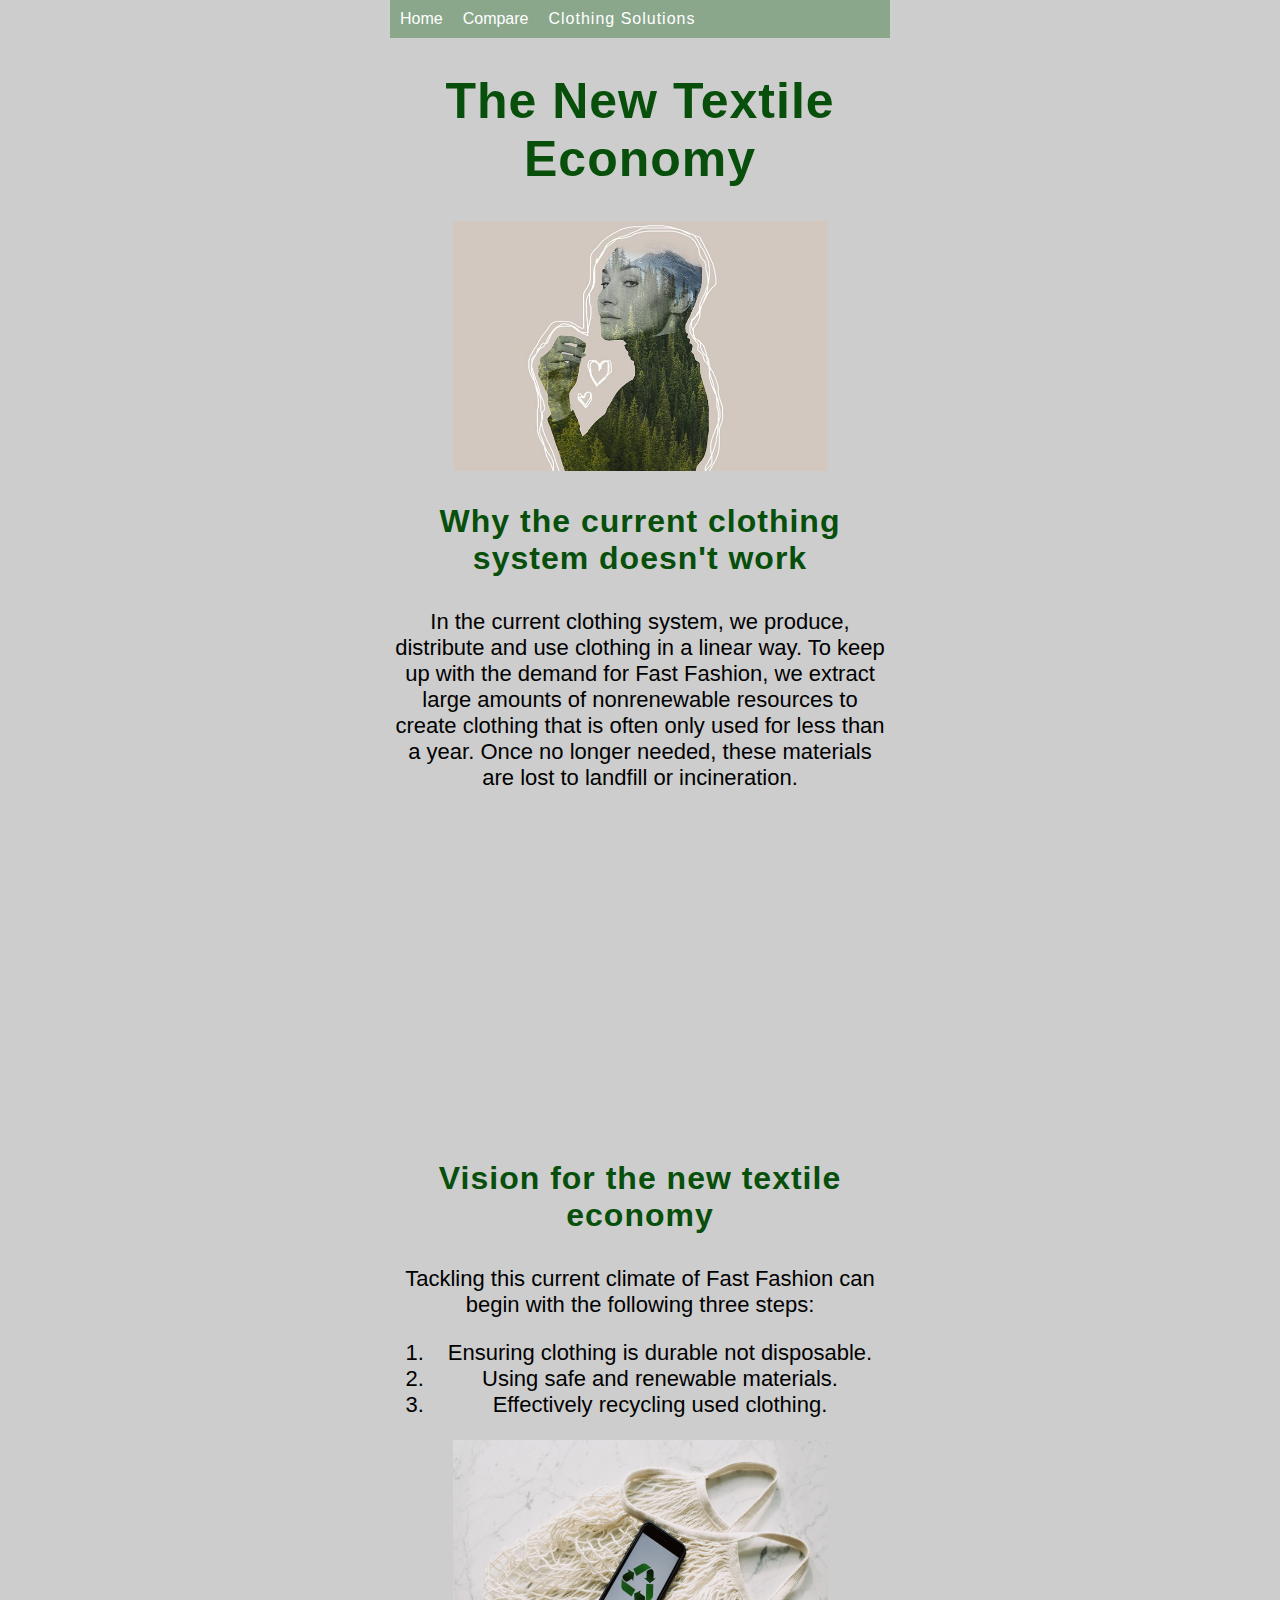
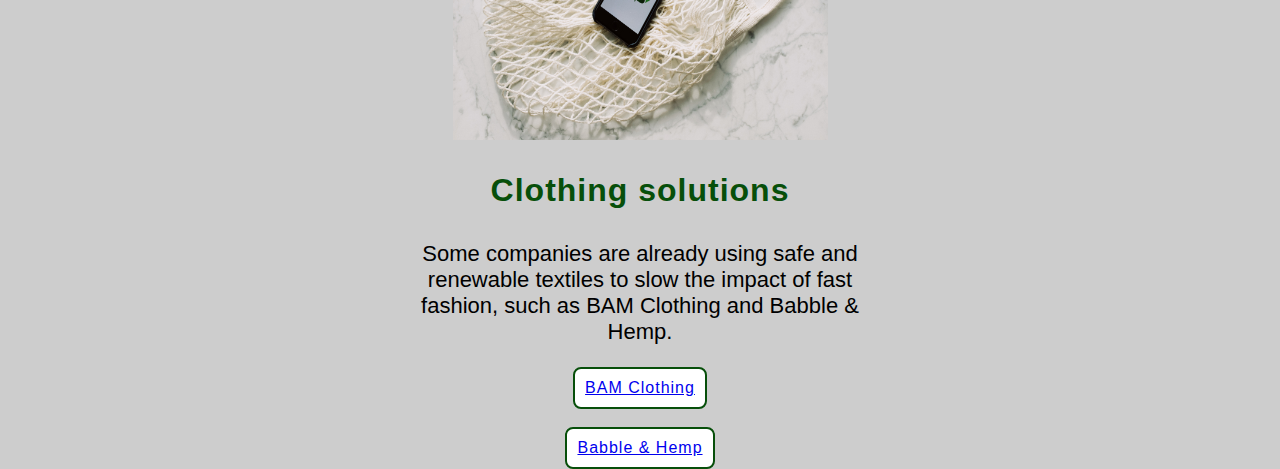
<file: index.html>
<!DOCTYPE html>
<html>
  <html lang="en" >
<head>
  <meta charset="UTF-8">
  <title>CodePen - Sustainability project</title>
  <link rel="stylesheet" href="./style.css">
  <meta name="viewport" content="width=device-width, initial-scale=1"/> 
  <script src="object.js" defer></script>
    </head>
<body>
  <div>
  <div class="navbar">
    <a href="index.html"> Home </a>
     <a href="comparison.html">Compare</a>
     <div class="dropdown">
       <button class="dropbtn">Clothing Solutions
         <i class="fa fa-caret-down"></i>
       </button>
       <div class="dropdown-content">
         <a href="BAM.html">BAM Clothing</a>
         <a href="hemp.html">Babble & Hemp</a>
         <a href="Form.html">Your Suggestions</a>
                 </div>
               </div>
             </div>
    <div>
      <h1>The New Textile Economy</h1>
          </div>
          <div class="photo">
            <img src="img/index page photo.jpg" alt="Fashion" width="375" height="250">
           </div>
           <div>
                <h3>
                     Why the current clothing system doesn't work
                 </h3>
                 <p>
                  In the current clothing system, we produce, distribute and use clothing in a linear way. To keep up with the demand for Fast Fashion, we extract large amounts of nonrenewable resources to create clothing that is often only used for less than a year. Once no longer needed, these materials are lost to landfill or incineration.   
                </p>
          </div>
          <div class="photo">
            <iframe width="375" height="315" src="https://www.youtube.com/embed/3iKHr-JnWYA" title="YouTube video player" frameborder="0" allow="accelerometer; autoplay; clipboard-write; encrypted-media; gyroscope; picture-in-picture" allowfullscreen></iframe>
          </div>
          <div id="newmodel">
                <h3>
                    Vision for the new textile economy
                </h3>
            </div>
            <div>
                <p>
                    Tackling this current climate of Fast Fashion can begin with the following three steps:
                 </p>
                    <ol type="1">
                        <li>Ensuring clothing is durable not disposable.</li>
                        <li>Using safe and renewable materials.</li>
                        <li>Effectively recycling used clothing.</li>
                    </ol>
          </div>
          <div class="photo">
            <img src="img/pexels-ready-made-3850512.jpg" alt="reuse" width="375" height="300">
          </div>
          <div>
            <h3> 
                Clothing solutions
            </h3>
            <p>
                Some companies are already using safe and renewable textiles to slow the impact of fast fashion, such as BAM Clothing and Babble & Hemp. 
            </p>
            </div>
            <div>
                <button type="button"> <a href="BAM.html">BAM Clothing</a></button>
             </div>
             <div class="space"></div>
             <div>
                <button type="button"> 
                  <a href="hemp.html">Babble & Hemp</a>
                </button>
            </div>
    </body>
</html>
<!-- partial -->
  
</body>
</html>
</file>
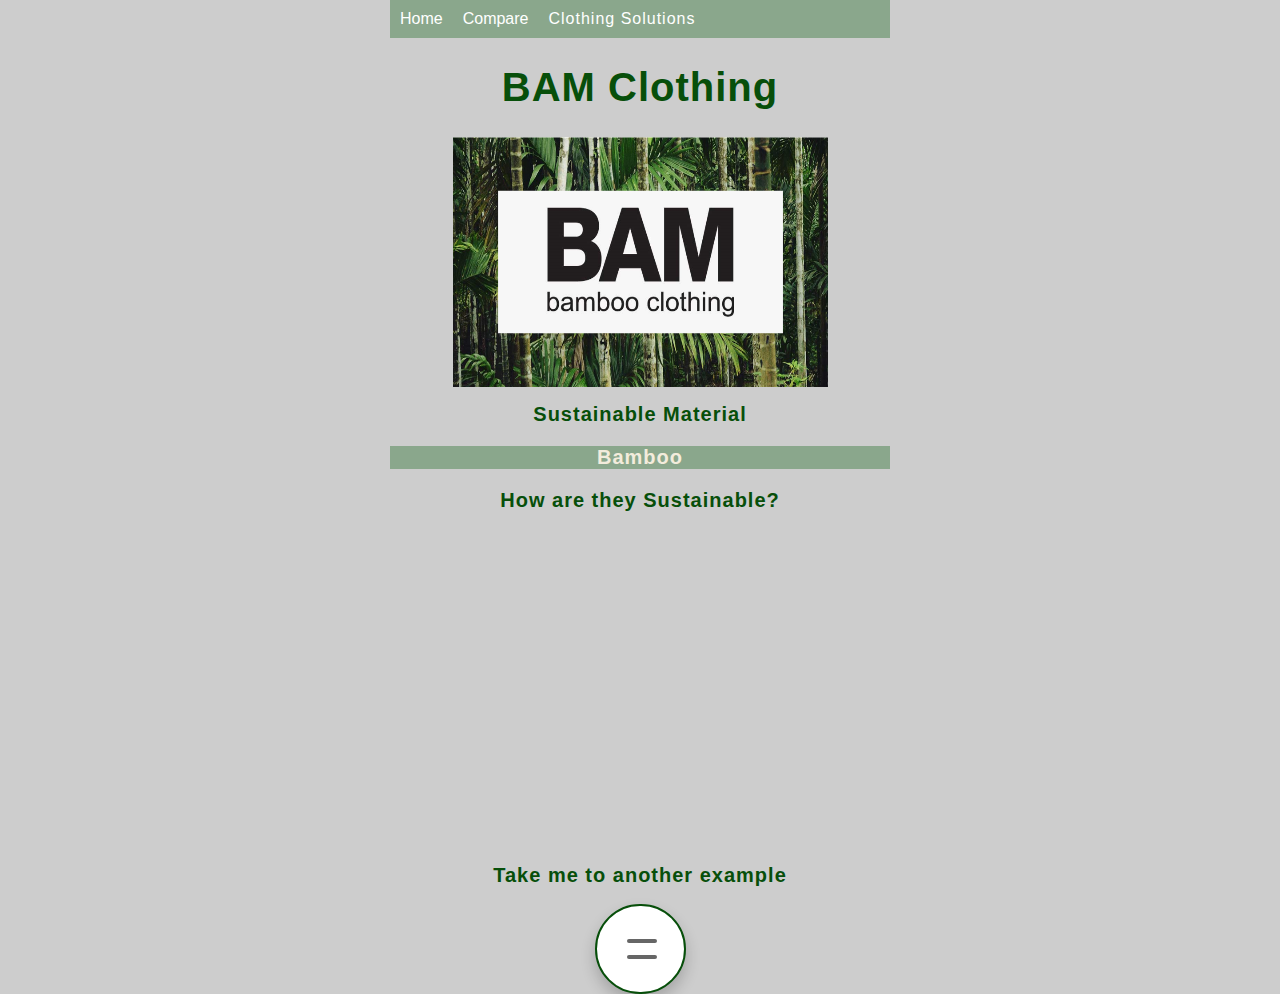
<file: BAM.html>
<!DOCTYPE html>
<html>
    <head> 
        <title>BAM Clothing</title>
        <link rel="stylesheet" href="Company_style.css">
        <meta name="viewport" content="width=device-width, initial-scale=1" /> 
    </head>
    <body>
    <div>
        <div class="navbar">
          <a href="index.html"> Home </a>
          <a href="comparison.html">Compare</a>
            <div class="dropdown">
              <button class="dropbtn">Clothing Solutions
                <i class="fa fa-caret-down"></i>
              </button>
              <div class="dropdown-content">
                <a href="BAM.html">BAM Clothing</a>
                <a href="hemp.html">Babble & Hemp</a>
                <a href="Form.html">Your Suggestions</a>
              </div>
            </div>
          </div>
          <div>
            <h1> BAM Clothing</h1>
          </div>
          <div class="photo">
          <a href="https://bambooclothing.co.uk/">
            <img src="img\BAM logo.png" alt="BAM" width="375" height="250" >
          </a>
          </div>
          <div> <h2>Sustainable Material </h2><h3>Bamboo</h3></div>
          <div> <h2>How are they Sustainable?</h2> </div>
          <div>
            <iframe width="500" height="315" src="https://www.youtube.com/embed/hJDHc6CVgaY" title="YouTube video player" frameborder="0" allow="accelerometer; autoplay; clipboard-write; encrypted-media; gyroscope; picture-in-picture" allowfullscreen></iframe>
          </div>

          <div>
            <h2>Take me to another example</h2>
          </div>
          
            <button class="bottom_nav">
                <input type="checkbox">
                <span></span>
                <span></span>
                <div class="menu">
                  <li><a href="BAM.html">🎋 bamboo</a></li>
                  <li><a href="hemp.html">🌿 hemp </a></li>
                  <li><a href="Form.html">💚 other Solutions</a></li>
              </div>
            </button>
    </body>
</html>
</file>
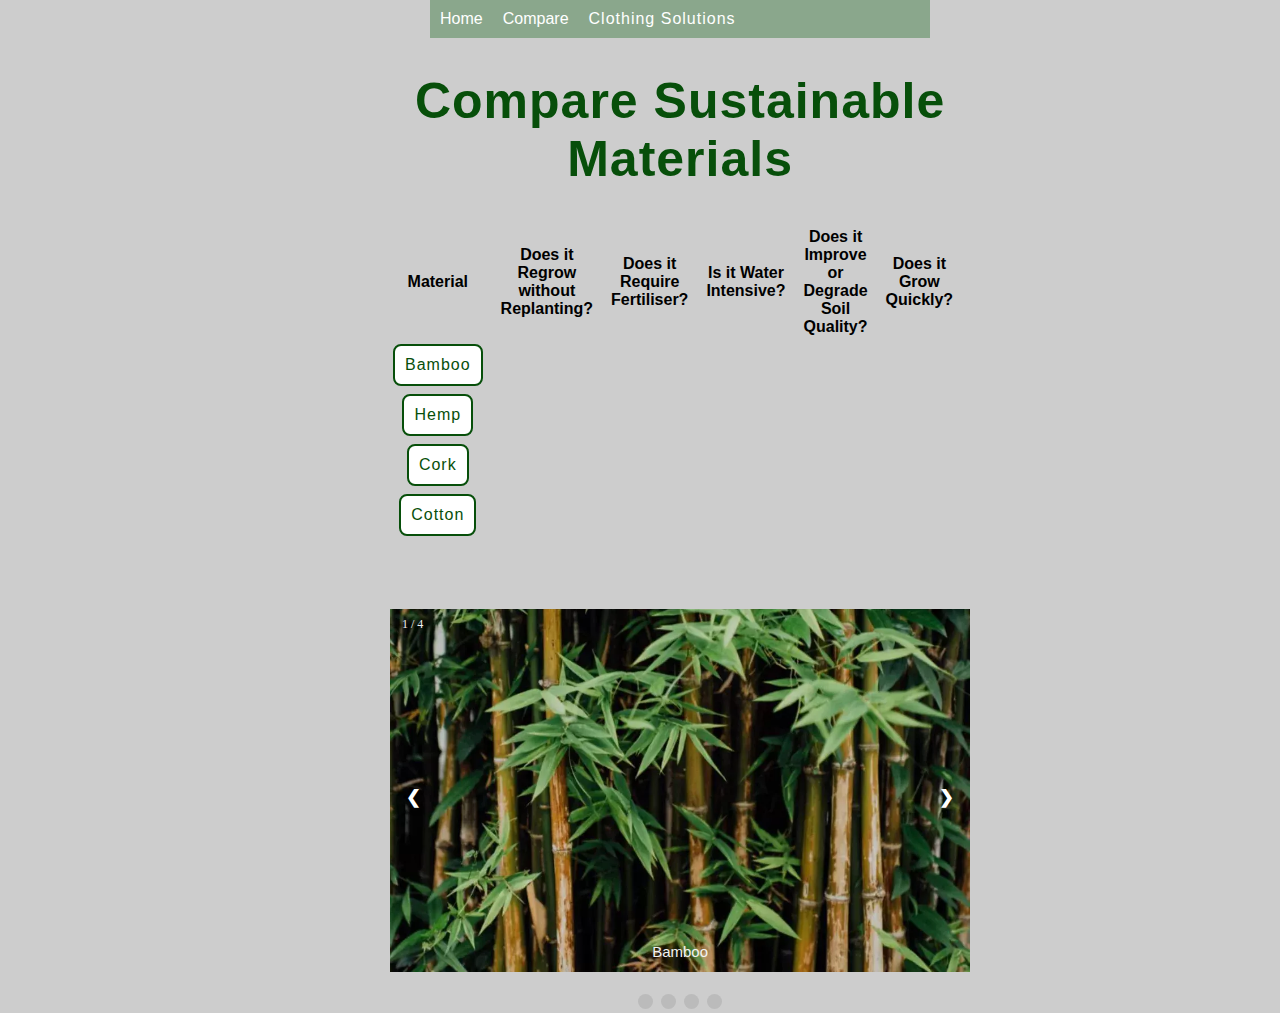
<file: comparison.html>
<!DOCTYPE html>
<html>
  <html lang="en" >
<head>
  <meta charset="UTF-8">
  <title>Material comparisons</title>
  <link rel="stylesheet" href="./style.css">
  <meta name="viewport" content="width=device-width, initial-scale=1" /> 
    </head>
<body>
<script src="comp.js" async></script>
<div>
  <div class="navbar">
    <a href="index.html"> Home </a>
     <a href="comparison.html">Compare</a>
     <div class="dropdown">
       <button class="dropbtn">Clothing Solutions
         <i class="fa fa-caret-down"></i>
       </button>
       <div class="dropdown-content">
         <a href="BAM.html">BAM Clothing</a>
         <a href="hemp.html">Babble & Hemp</a>
         <a href="Form.html">Your Suggestions</a>
                 </div>
               </div>
             </div>
    <div>
      <h1>Compare Sustainable Materials</h1>
          </div>
          <div>
            <table id="comparison">
              <th> Material </th>
              <th> Does it Regrow without Replanting? </th> 
              <th> Does it Require Fertiliser? </th>
              <th> Is it Water Intensive? </th> 
              <th> Does it Improve or Degrade Soil Quality? </th>
              <th> Does it Grow Quickly? </th>
      
                <tr id = "Bamboo">
                  <td> <div class = "bambooButton">
                    <button onclick= "reveal(Bamboo)" class="Button"> Bamboo </button>
                  </div></td> 
                  <td> Yes </td> 
                  <td> No </td> 
                  <td> No </td> 
                  <td> Improve </td> 
                  <td> Yes </td>
                </tr>
                <tr id = "Hemp">
                  <td> <div class = "hempButton"> 
                    <button onclick="reveal(Hemp)" class="Button"> Hemp </button>
                  </div> </td> 
                  <td> Unsure </td> 
                  <td> Yes- A Little </td> 
                  <td> Yes </td> 
                  <td> Improve </td> 
                  <td> Yes </td> 
                </tr>
                <tr id = "Cork">
                <td> <div class = "corkButton"> 
                  <button onclick="reveal(Cork)" class="Button"> Cork </button>
                </div> </td> 
                  <td> Yes </td> 
                  <td> No </td> 
                  <td> No </td> 
                  <td> Improve </td>
                  <td> No </td> 
                </tr>
                <tr id = "Cotton">
                 <td> <div class = "cottonButton"> 
                  <button onclick="reveal(Cotton)" class="Button"> Cotton </button>
                </div>
         </td> 
                 <td> No </td>
                 <td> Yes- Lots </td> 
                 <td> Yes </td> 
                 <td> Degrade </td> 
                 <td> No </td> 
                </tr>
              </table>
           </div>
          </div>
          <div>
             <p>
              &nbsp;
              &nbsp;
              &nbsp;
              &nbsp;
            </p> 
          </div>
           <!-- Slideshow container -->
          <div class="slideshow-container">

         <!-- Full-width images with number and caption text -->
         <div class="mySlides fade">
          <div class="numbertext">1 / 4</div>
           <img src="img/bamboo_picture_2.webp" style="width:100%">
          <div class="text">Bamboo</div>
        </div>

        <div class="mySlides fade">
         <div class="numbertext">2 / 4</div>
          <img src="img/hemp_fabric_2.jpg" style="width:100%">
         <div class="text">Hemp</div>
       </div>

       <div class="mySlides fade">
          <div class="numbertext">3 / 4</div>
          <img src="img/cork.jpeg" style="width:100%">
          <div class="text">Cork</div>
      </div>

      <div class="mySlides fade">
        <div class="numbertext">4 / 4</div>
        <img src="img/cotton1.avif" style="width:100%">
        <div class="text">Cotton</div>
    </div>

       <!-- Next and previous buttons -->
       <a class="prev" onclick="plusSlides(-1)">&#10094;</a>
       <a class="next" onclick="plusSlides(1)">&#10095;</a>
      </div>
      <br>

      <!-- The dots/circles -->
      <div style="text-align:center">
        <span class="dot" onclick="currentSlide(1)"></span>
        <span class="dot" onclick="currentSlide(2)"></span>
        <span class="dot" onclick="currentSlide(3)"></span>
        <span class="dot" onclick="currentSlide(4)"></span>
      </div>
          
   </body>
</html>
</file>
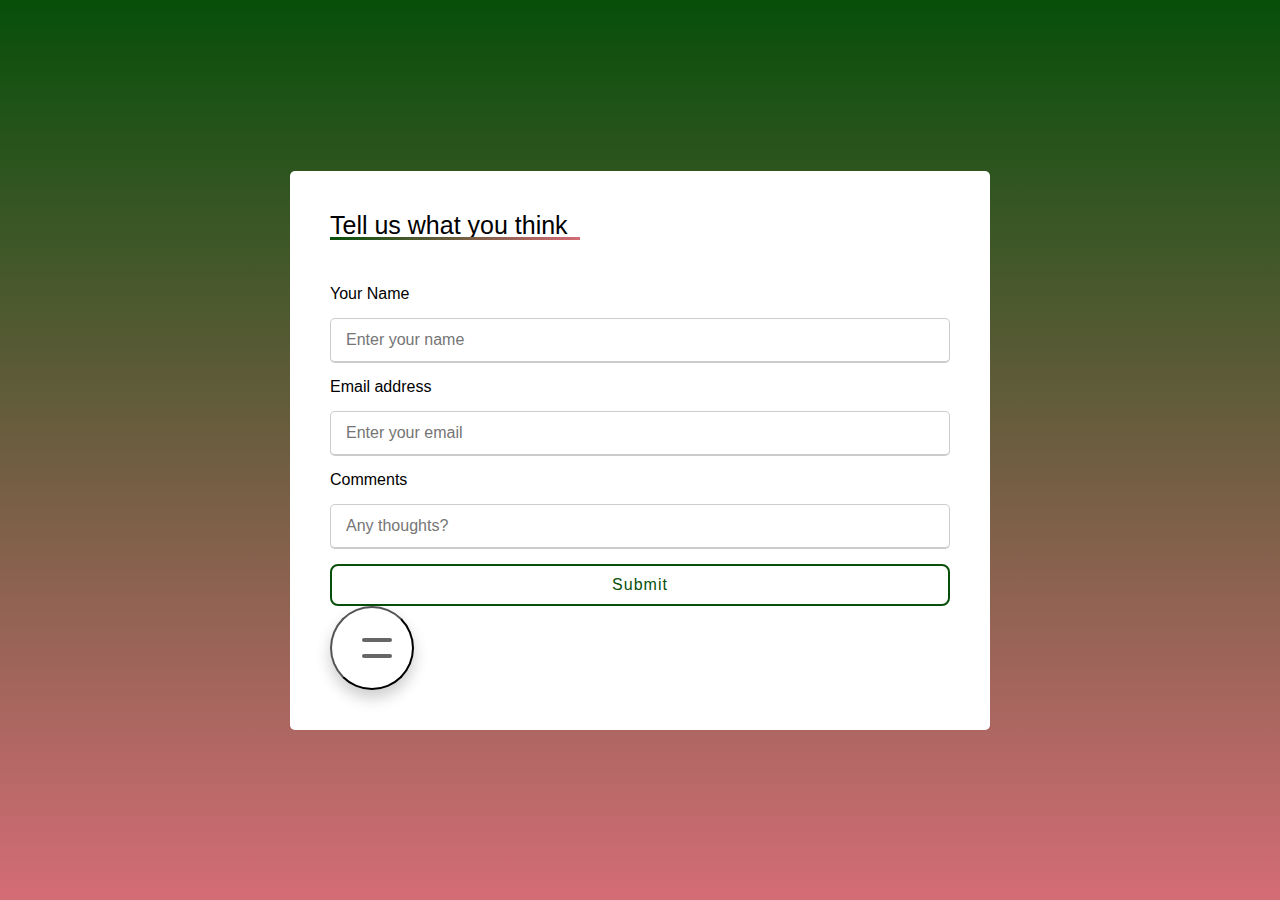
<file: Form.html>
<!DOCTYPE html>
<html>
    <head> 
        <title>Tell us what you think</title>
        <link rel="stylesheet" href="Formstyle.css">
        <meta name="viewport" content="width=device-width, initial-scale=1" /> 
    </head>
    <body>
    <div class="container">
        <div class="title">Tell us what you think</div>
        <form action="#">
            <div class="user-details">
                <div class="input-box">
                <span class="details">Your Name</span>
                <input type="text" placeholder="Enter your name" required>
                </div>
                <div class="input-box">
                    <span class="details">Email address</span>
                    <input type="text" placeholder="Enter your email" required>
                </div>
                <div class="input-box">
                        <span class="details">Comments</span>
                        <input type="text" placeholder="Any thoughts?" required>
                </div>
            </div>
            <div class="button">
                <input type="Submit" value="Submit">
            </div>
        </form>
        <button class="bottom_nav">
            <input type="checkbox">
            <span></span>
            <span></span>
            <div class="menu">
              <li><a href="index.html"> Home |</a></li>
              <li><a href="comparison.html"> Compare |</a></li>
              </div>
        </button>      
        </div>
    </body>
</html>
</file>
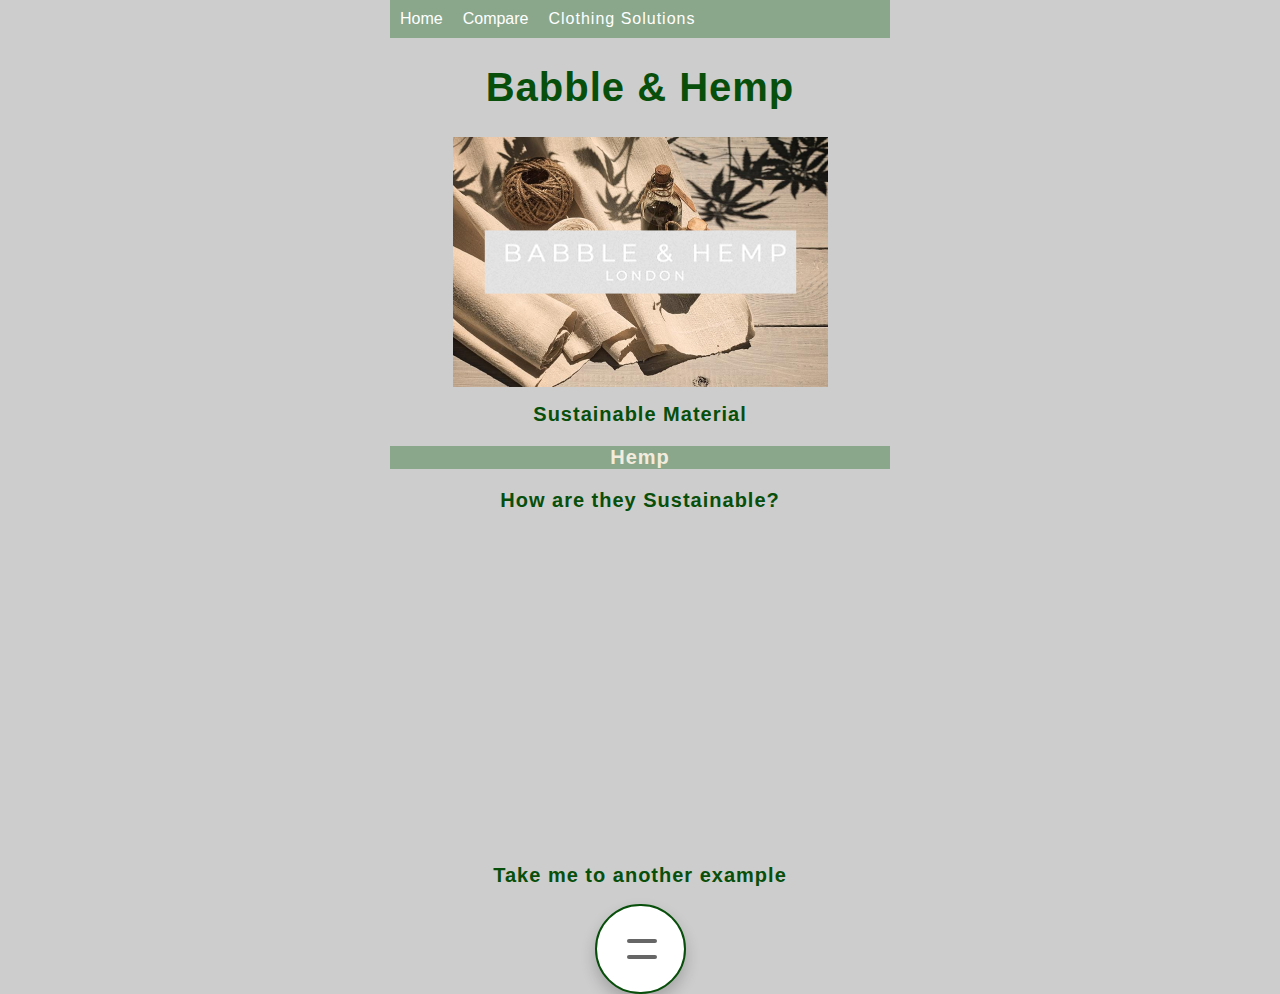
<file: hemp.html>
<!DOCTYPE html>
<html>
    <head> 
        <title>Hemp Clothing</title>
        <link rel="stylesheet" href="Company_style.css">
        <meta name="viewport" content="width=device-width, initial-scale=1" /> 
    </head>
    <body>
          <div>    
          <div class="navbar">
          <a href="index.html"> Home </a>
          <a href="comparison.html">Compare</a>
            <div class="dropdown">
              <button class="dropbtn">Clothing Solutions
                <i class="fa fa-caret-down"></i>
              </button>
              <div class="dropdown-content">
                <a href="BAM.html">BAM Clothing</a>
                <a href="hemp.html">Babble & Hemp</a>
                <a href="Form.html">Your Suggestions</a>
              </div>
            </div>
          </div>
          <div>
            <h1> Babble & Hemp</h1>
          </div>
          <div class="photo">
          <a href="https://www.babbleandhemp.com">
            <img src="img\Hemp logo.png" alt="Hemp" width="375" height="250">
          </a>
          </div>
           <div> <h2>Sustainable Material</h2> <h3>Hemp</h3></div>
           <div> <h2>How are they Sustainable?</h2> </div>
          <div>
            <iframe width="500" height="315" src="https://www.youtube.com/embed/yMoMq60ItMQ" title="YouTube video player" frameborder="0" allow="accelerometer; autoplay; clipboard-write; encrypted-media; gyroscope; picture-in-picture" allowfullscreen></iframe>
          </div>
         
          <div>
            <h2>Take me to another example</h2>
          </div>
          <button class = "bottom_nav">
                <input type="checkbox">
                <span></span>
                <span></span>
                <div class="menu">
                  <li><a href="BAM.html">🎋 bamboo</a></li>
                  <li><a href="hemp.html">🌿 hemp </a></li>
                  <li><a href="Form.html">💚 other Solutions</a></li>
                </div>
          </button>
    </body>
</html>
</file>
<file: style.css>
/* Navbar container */
.navbar {
    background-color: #8AA78C;
    overflow: hidden;
    font-family: arial;
    max-width: 500px;
    margin: auto;
  }
  
  /* Links inside the navbar */
  .navbar a {
    float: left;
    font-size: 16px;
    color: white;
    text-align: center;
    padding: 10px 10px;
    text-decoration: none;
  }
  
  /* The dropdown container */
  .dropdown {
    float: left;
    overflow: hidden;
  }
  
  /* Dropdown button */
  .dropdown .dropbtn {
    font-size: 16px;
    border: none;
    outline: none;
    color: white;
    padding: 10px 10px;
    background-color: inherit;
    font-family: inherit; /* Important for vertical align on mobile phones */
    margin: 0; /* Important for vertical align on mobile phones */
  }
  
  
  .navbar a:hover, .dropdown:hover .dropbtn {
    background-color:#074f0a;
  }
  
  /* Dropdown content (hidden by default) */
  .dropdown-content {
    display: none;
    position: absolute;
    background-color: #ffffff;
    min-width: 160px;
    box-shadow: 0px 8px 16px 0px white;
    z-index: 1;
  }
  
  /* Links inside the dropdown */
  .dropdown-content a {
    float: none;
    color: black;
    padding: 12px 16px;
    text-decoration: none;
    display: block;
    text-align: left;
  }
  
  /* Add a grey background color to dropdown links on hover */
  .dropdown-content a:hover {
    background-color: #f3ecdc;
  }
  
  /* Show the dropdown menu on hover */
  .dropdown:hover .dropdown-content {
    display: block;
  }
  body{
    background-color:#cdcdcd;
    display: grid;
    place-items: center;
    max-width: 500px;
    margin: auto;
  }
  h1{
    color: #074f0a;
    font-family: arial;
    font-size: 50px;
    text-align: center;
    letter-spacing: 1px;
  } 
  h3{
    color:#074f0a;
    font-family: arial;
    font-size: 32px;
    text-align:center;
    letter-spacing: 1px;;
  }
  p{
    color:black;
    font-family: arial;
    font-size: 22px;
    text-align: center;
  }
  ol{
    color:black;    
    font-family: arial;
    font-size: 22px;
    text-align: center;
  }
  button{
    color:#074f0a;
    background-color:#ffffff;
    font-family: arial;
    font-size: 16px;
    letter-spacing: 1px;
    text-align: center;
    padding: 10px;
    border-radius: 8px;
    border: 2px solid #074f0a;
    margin: auto;
    cursor: pointer;
    display: block;
  }
  .space{
    width: auto;
    height: 4px;
    display: inline-block;
  }
/* Photo centred */
  .photo {
    display: flex;
    justify-content: center;
    align-items: center;
  }

  /* Comparison Table- content */
  #comparison th, #comparison td {
    text-align: center;
    padding-top: 5px;
    padding-right: 15px
    ;
  }
/* comparison table- layout*/
  #comparison{ 
    max-width: 100%;
    display: flex;
    justify-content: center;
    font-family: 'Franklin Gothic Medium', 'Arial Narrow', Arial, sans-serif;
    font-size: medium;
    font-weight: lighter;
  }

  #comparison td{
    font-family: 'Lucida Sans', 'Lucida Sans Regular', 'Lucida Grande', 'Lucida Sans Unicode', Geneva, Verdana, sans-serif;
    font-size: small;
  }

  #comparison #Bamboo {
    visibility: hidden;
  }

  #comparison #Bamboo .bambooButton{
    visibility: visible;
  }

  #comparison #Hemp {
    visibility: hidden;
  }

  #comparison #Hemp .hempButton{
    visibility: visible;
  }

  #comparison #Cork {
    visibility: hidden;
  }

  #comparison #Cork .corkButton{
    visibility: visible;
  }

  #comparison #Cotton {
    visibility: hidden;
  }

  #comparison #Cotton .cottonButton{
    visibility: visible;
  }

  * {box-sizing:border-box}

/* Slideshow container */
.slideshow-container {
  position: relative;
  margin: auto;
}

/* Hide the images by default */
.mySlides {
  display: none;
}

/* Next & previous buttons */
.prev, .next {
  cursor: pointer;
  position: absolute;
  top: 50%;
  width: auto;
  margin-top: -22px;
  padding: 16px;
  color: white;
  font-weight: bold;
  font-size: 18px;
  transition: 0.6s ease;
  border-radius: 0 3px 3px 0;
  user-select: none;
}

/* Position the "next button" to the right */
.next {
  right: 0;
  border-radius: 3px 0 0 3px;
}

/* On hover, add a black background color with a little bit see-through */
.prev:hover, .next:hover {
  background-color: rgba(0,0,0,0.8);
}

/* Caption text */
.text {
  color: #f2f2f2;
  font-family: Arial, Helvetica, sans-serif;
  font-size: 15px;
  padding: 8px 12px;
  position: absolute;
  bottom: 8px;
  width: 100%;
  text-align: center;
}

/* Number text (1/3 etc) */
.numbertext {
  color: #f2f2f2;
  font-size: 12px;
  padding: 8px 12px;
  position: absolute;
  top: 0;
}

/* The dots/bullets/indicators */
.dot {
  cursor: pointer;
  height: 15px;
  width: 15px;
  margin: 0 2px;
  background-color: #bbb;
  border-radius: 50%;
  display: inline-block;
  transition: background-color 0.6s ease;
}

/* Fading animation */
.fade {
  animation-name: fade;
  animation-duration: 1.5s;
}

@keyframes fade {
  from {opacity: .4}
  to {opacity: 1}
}
</file>
<file: Company_style.css>
/* Navbar container */
.navbar {
    background-color: #8AA78C;
    overflow: hidden;
    font-family: arial;
  }
  
  /* Links inside the navbar */
  .navbar a {
    float: left;
    font-size: 16px;
    color: white;
    text-align: center;
    padding: 10px 10px;
    text-decoration: none;
  }
  .photo a{
    display: flex;
    justify-content: center;
    align-items: center;
  }
  /* The dropdown container */
  .dropdown {
    float: left;
    overflow: hidden;
  }
  
  /* Dropdown button */
  .dropdown .dropbtn {
    font-size: 16px;
    border: none;
    outline: none;
    color: white;
    padding: 10px 10px;
    background-color: inherit;
    font-family: inherit; /* Important for vertical align on mobile phones */
    margin: 0; /* Important for vertical align on mobile phones */
  }
  
  /* Add a red background color to navbar links on hover */
  .navbar a:hover, .dropdown:hover .dropbtn {
    background-color:#074f0a;
  }
  
  /* Dropdown content (hidden by default) */
  .dropdown-content {
    display: none;
    position: absolute;
    background-color: #ffffff;
    min-width: 160px;
    box-shadow: 0px 8px 16px 0px white;
    z-index: 1;
  }
  
  /* Links inside the dropdown */
  .dropdown-content a {
    float: none;
    color: black;
    padding: 12px 16px;
    text-decoration: none;
    display: block;
    text-align: left;
  }
  
  /* Add a grey background color to dropdown links on hover */
  .dropdown-content a:hover {
    background-color: #f3ecdc;
  }
  
  /* Show the dropdown menu on hover */
  .dropdown:hover .dropdown-content {
    display: block;
  }
  body{
    background-color:#cdcdcd;
    place-items: center;
    font-family: "Lato", Arial, sans-serif;
    height: 100vh;
    max-width: 500px;
    margin: auto;
  }
  h1{
    color: #074f0a;
    font-family: arial;
    font-size: 40px;
    text-align: center;
    letter-spacing: 1px;
    max-width: 500px;
  } 
  h2{
    color:#074f0a;
    font-family: arial;
    font-size: 20px;
    text-align:center;
    letter-spacing: 1px;
    max-width: 500px;
  }
  h3{
    color:#f3ecdc;
    background-color: #8AA78C;
    font-family: 'Segoe UI', Tahoma, Geneva, Verdana, sans-serif;
    font-size: 20px;
    text-align:center;
    letter-spacing: 1px;
    max-width: 500px;
  }
  p{
    color:black;
    font-family: arial;
    font-size: 16px;
    text-align: left;
    max-width: 500px;
  }
  ol{
    color:black;    
    font-family: arial;
    font-size: 16px;
    text-align: left;
    max-width: 500px;
  }
  button{
    color:#074f0a;
    background-color:#ffffff;
    font-family: arial;
    font-size: 16px;
    letter-spacing: 1px;
    text-align: center;
    padding: 10px;
    border-radius: 8px;
    border: 2px solid #074f0a;
    margin: auto;
    cursor: pointer;
    display: block;
  }
    /* bottom nav bar */
    .bottom_nav, .menu {
        display: flex;
        justify-content: center;
        align-items: center;
    }
    .bottom_nav {
        position: relative;
        background-color: #fff;
        padding: 20px;
        transition: 0.5s;
        border-radius: 50px;
        overflow: hidden;
        box-shadow: 0 8px 15px rgba(0,0,0,.2);
    }
    
    .menu {
        margin: 0;
        padding: 0;
        width: 0;
        overflow: hidden;
        transition: 0.5s;
    }
    .bottom_nav input:checked ~ .menu {
        width: 450px;
    }
    
    .menu li {
        list-style: none;
        margin: 0 10px;
    }
    .menu li a {
        text-decoration: none;
        color: #666;
        text-transform: uppercase;
        font-weight: 600;
        transition: 0.5s;
    }
    
    .menu li a:hover {
        color: #161919;
    }
    
    .bottom_nav input {
        width: 40px;
        height: 40px;
        cursor: pointer;
        opacity: 0;
    }
    
    .bottom_nav span {
        position: absolute;
        left: 30px;
        width: 30px;
        height: 4px;
        border-radius: 50px;
        background-color: #666;
        pointer-events: none;
        transition: 0.5s;
    }
    
    .bottom_nav input:checked ~ span {
        background-color: #f974a1;
    }
    
    .bottom_nav span:nth-child(2) {
        transform: translateY(-8px);
    }
    
    .bottom_nav input:checked ~ span:nth-child(2) {
        transform: translateY(0) rotate(-45deg);
    }
    .bottom_nav span:nth-child(3) {
        transform: translateY(8px);
    }
    
    .bottom_nav input:checked ~ span:nth-child(3) {
        transform: translateY(0) rotate(45deg);
    }
</file>
<file: Formstyle.css>
*{
    margin:0;
    padding:0;
    box-sizing: border-box;
    font-family:Arial, Helvetica, sans-serif;
}
body{
    display:flex;
    height:100vh;
    justify-content:center;
    align-items:center;
    padding: 10px;
    background: linear-gradient(180deg,#074f0a,#D46C76);
}
.container{
    max-width: 700px;
    width:100%;
    background:white;
    padding: 40px 40px;
    border-radius: 5px;
}
.container .title{
    font-size: 25px;
    font-weight: 500;
    position: relative;
}
/*line underneath the title*/
.container .title::before{
    content:'';
    position:absolute;
    left: 0;
    bottom: 0;
    height: 3px;
    width: 250px;
    background: linear-gradient(120deg,#074f0a,#D46C76);
}
.container form .user-details{
    display:flow-root;
    flex-wrap: nowrap;
    justify-content: space-between;
    margin:30px 0 15px 0;
}
.form .user-details .input-box{
    margin: 20px 0 12px 0;
    margin-bottom: 15px;
    width: calc(50% / 2 - 20px);
}
.user-details .input-box .details{
    display:block;
    font-weight: 500;
    margin-bottom: 15px;
    margin-top: 15px;
}
.user-details .input-box input{
   height: 45px;
   width: 100%;
   outline:invert;
   border-radius: 5px;
   border:1px solid #ccc;
   padding-left: 15px;
   font-size: medium;
   border-bottom-width: 2px;
}
.user-details .input-box input:focus,
.user-details .input-box input:valid{
    border-color:#074f0a ;
}
form .button{
    height:auto;
    margin:auto;
    cursor: pointer;
    display: block;
  }
form .button input{
    color:#074f0a;
    background-color:#ffffff;
    font-family: arial;
    font-size: 16px;
    letter-spacing: 1px;
    text-align: center;
    padding: 10px;
    border-radius: 8px;
    border: 2px solid #074f0a;
    height: 100%;
    width: 100%; 
    margin: auto;
    cursor: pointer;
    display: block;
  }
  .bottom_nav, .menu {
    display: flex;
    justify-content: center;
    align-items: center;
}
.bottom_nav {
    position: relative;
    background-color: #fff;
    padding: 20px;
    transition: 0.5s;
    border-radius: 50px;
    overflow: hidden;
    box-shadow: 0 8px 15px rgba(0,0,0,.2);
}
.menu {
    margin: 0;
    padding: 0;
    width: 0;
    overflow: hidden;
    transition: 0.5s;
}
.bottom_nav input:checked ~ .menu {
    width: 450px;
}
.menu li {
    list-style: none;
    margin: 0 10px;
}
.menu li a {
    text-decoration: none;
    color: #666;
    text-transform: uppercase;
    font-weight: 600;
    transition: 0.5s;
}

.menu li a:hover {
    color: #161919;
}

.bottom_nav input {
    width: 40px;
    height: 40px;
    cursor: pointer;
    opacity: 0;
}
.bottom_nav span {
    position: absolute;
    left: 30px;
    width: 30px;
    height: 4px;
    border-radius: 50px;
    background-color: #666;
    pointer-events: none;
    transition: 0.5s;
}

.bottom_nav input:checked ~ span {
    background-color: #f974a1;
}
.bottom_nav span:nth-child(2) {
    transform: translateY(-8px);
}

.bottom_nav input:checked ~ span:nth-child(2) {
    transform: translateY(0) rotate(-45deg);
}
.bottom_nav span:nth-child(3) {
    transform: translateY(8px);
}

.bottom_nav input:checked ~ span:nth-child(3) {
    transform: translateY(0) rotate(45deg);
}
</file>
